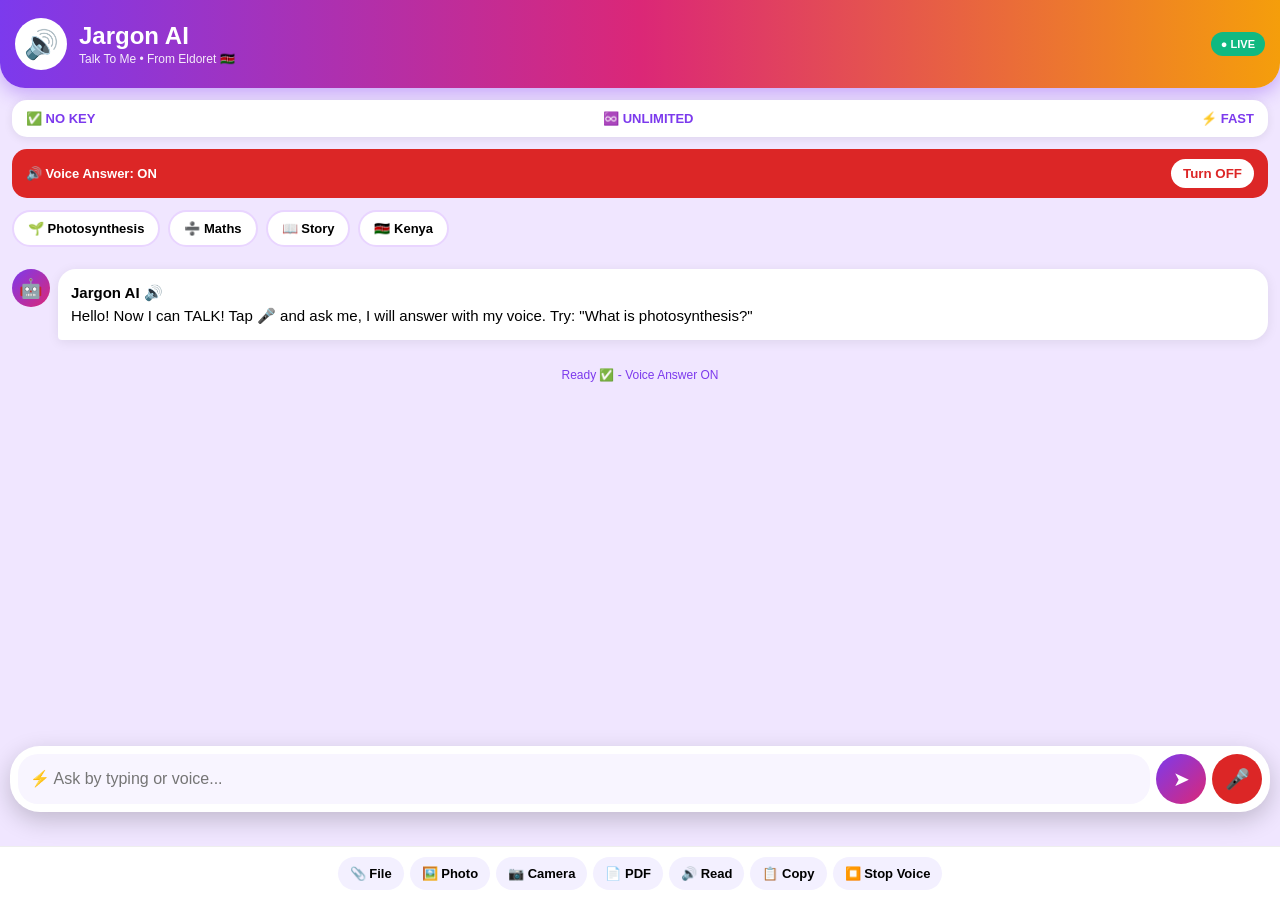
<file: index.html>
<!DOCTYPE html>
<html>
<head>
<meta name="viewport" content="width=device-width, initial-scale=1">
<title>Jargon AI 🔊 Voice Answer</title>
<style>
*{box-sizing:border-box}body{font-family:Arial,sans-serif;margin:0;background:#f0e6ff;padding-bottom:230px}
header{background:linear-gradient(90deg,#7c3aed,#db2777,#f59e0b);color:white;padding:18px 15px;display:flex;align-items:center;gap:12px;border-radius:0 0 25px 25px;box-shadow:0 5px 20px rgba(124,58,237,.4)}
.logo{width:52px;height:52px;background:white;border-radius:50%;display:flex;align-items:center;justify-content:center;font-size:28px}
header h1{margin:0;font-size:24px}header p{margin:2px 0 0;font-size:12px;opacity:.9}
.live{background:#10b981;padding:6px 10px;border-radius:20px;font-size:11px;font-weight:bold;margin-left:auto}
#topbar{background:white;margin:12px;padding:11px 14px;border-radius:15px;display:flex;justify-content:space-between;font-weight:bold;color:#7c3aed;font-size:13px;box-shadow:0 2px 10px rgba(0,0,0,.08)}
#voiceBar{background:#dc2626;color:white;margin:0 12px 12px;padding:10px 14px;border-radius:15px;display:flex;justify-content:space-between;align-items:center;font-weight:bold;font-size:13px}
#voiceBar button{background:white;color:#dc2626;border:none;padding:7px 12px;border-radius:20px;font-weight:bold}
#quick{display:flex;gap:8px;overflow-x:auto;padding:0 12px}#quick button{white-space:nowrap;background:white;border:2px solid #e9d5ff;padding:9px 14px;border-radius:20px;font-size:13px;font-weight:bold}
#messages{padding:12px}.user-msg{background:linear-gradient(135deg,#7c3aed,#a855f7);color:white;padding:13px;border-radius:18px 18px 4px 18px;margin:10px 0 10px 35px}
.ai-msg{display:flex;gap:8px;margin:10px 0}.avatar{width:38px;height:38px;background:linear-gradient(135deg,#7c3aed,#db2777);border-radius:50%;display:flex;align-items:center;justify-content:center;font-size:19px;flex-shrink:0}
.bubble{background:white;padding:13px;border-radius:18px 18px 18px 4px;box-shadow:0 2px 12px rgba(0,0,0,.08);line-height:1.5;font-size:15px;flex:1}
#chatForm{position:fixed;bottom:88px;left:10px;right:10px;background:white;padding:8px;display:flex;gap:6px;border-radius:30px;box-shadow:0 8px 25px rgba(0,0,0,.2)}
#messageInput{flex:1;padding:12px;border:none;outline:none;font-size:16px;background:#f8f5ff;border-radius:20px}
#chatForm button{width:50px;height:50px;border-radius:50%;border:none;color:white;font-size:20px}
#sendBtn{background:linear-gradient(135deg,#7c3aed,#db2777)}#voiceBtn{background:#dc2626}
#toolbar{position:fixed;bottom:0;left:0;right:0;background:white;padding:10px;display:flex;gap:6px;justify-content:center;flex-wrap:wrap;border-top:1px solid #eee}
#toolbar button{background:#f3f0ff;border:none;padding:9px 12px;border-radius:20px;font-size:13px;font-weight:bold}
#status{text-align:center;font-size:12px;color:#7c3aed;padding:6px}#preview{text-align:center;padding:10px}#preview img{max-width:90%;border-radius:15px}
.speakBtn{background:#7c3aed;color:white;border:none;padding:7px 12px;border-radius:20px;margin-top:8px;font-weight:bold}
</style>
</head>
<body>
<header><div class="logo">🔊</div><div><h1>Jargon AI</h1><p>Talk To Me • From Eldoret 🇰🇪</p></div><div class="live">● LIVE</div></header>
<div id="topbar"><span>✅ NO KEY</span><span>♾️ UNLIMITED</span><span>⚡ FAST</span></div>
<div id="voiceBar"><span id="voiceState">🔊 Voice Answer: ON</span><button id="voiceToggle" type="button">Turn OFF</button></div>
<div id="quick"><button onclick="askQuick('Explain photosynthesis simply')">🌱 Photosynthesis</button><button onclick="askQuick('Help me with maths')">➗ Maths</button><button onclick="askQuick('Write a short story')">📖 Story</button><button onclick="askQuick('Explain Kenya history')">🇰🇪 Kenya</button></div>
<div id="messages"><div class="ai-msg"><div class="avatar">🤖</div><div class="bubble"><b>Jargon AI 🔊</b><br>Hello! Now I can TALK! Tap 🎤 and ask me, I will answer with my voice. Try: "What is photosynthesis?"</div></div></div>
<form id="chatForm"><input id="messageInput" placeholder="⚡ Ask by typing or voice..." autocomplete="off"><button type="submit" id="sendBtn">➤</button><button type="button" id="voiceBtn">🎤</button></form>
<div id="toolbar"><button type="button" id="fileBtn">📎 File</button><button type="button" id="photoBtn">🖼️ Photo</button><button type="button" id="camBtn">📷 Camera</button><button type="button" id="pdfBtn">📄 PDF</button><button type="button" id="readBtn">🔊 Read</button><button type="button" id="copyBtn">📋 Copy</button><button type="button" id="stopBtn">⏹️ Stop Voice</button></div>
<div id="status">Ready ✅ - Voice Answer ON</div><div id="preview"></div>
<input type="file" id="fileInput" hidden><input type="file" id="photoInput" accept="image/*" hidden><input type="file" id="camInput" accept="image/*" capture="camera" hidden>
<script>
let lastAnswer="",uploadedText="",voiceAnswer=true,cache={};
function askQuick(t){document.getElementById("messageInput").value=t;document.getElementById("chatForm").dispatchEvent(new Event("submit"));}
function setStatus(t){document.getElementById("status").innerText=t;}
function speakText(t){if(!voiceAnswer) return; try{speechSynthesis.cancel();let clean=t.replace(/<[^>]*>/g,"").substring(0,500);let u=new SpeechSynthesisUtterance(clean);u.lang="en-KE";u.rate=1;u.pitch=1;speechSynthesis.speak(u);setStatus("🔊 Speaking... Tap ⏹️ to stop");}catch(e){}}
function stopVoice(){try{speechSynthesis.cancel();setStatus("Voice stopped ⏹️");}catch(e){}}
function makePDF(){if(!lastAnswer){alert("Ask something first");return;}let w=window.open("","_blank");w.document.write("<html><body style='font-family:Arial;padding:20px'><h2>Jargon AI Answer</h2><p>"+lastAnswer+"</p><script>window.print()<\/script></body></html>");w.document.close();}
function solveMaths(q){try{let c=q.replace(/x/g,"*");if(/^[0-9+\-*/(). ]+$/.test(c)){let r=eval(c);if(!isNaN(r))return q+" = "+r;}}catch(e){}return null;}
async function askAI(q){if(cache[q])return cache[q];try{let ctrl=new AbortController();setTimeout(()=>ctrl.abort(),8000);let r=await fetch("https://text.pollinations.ai/"+encodeURIComponent("Answer in simple English for Kenyan student, short answer max 3 sentences: "+q),{signal:ctrl.signal});let t=await r.text();if(t&&t.length>2){cache[q]=t;return t;}}catch(e){}return null;}
async function doSend(isVoice){
 let input=document.getElementById("messageInput");let msgs=document.getElementById("messages");let q=input.value.trim();
 if(!q&&!uploadedText){setStatus("Type or Speak something first!");return;}if(!q)q="Explain this file/photo";
 msgs.innerHTML+='<div class="user-msg">You: '+q+'</div>';input.value="";setStatus("Thinking... ⚡");
 msgs.innerHTML+='<div class="ai-msg" id="thinking"><div class="avatar">🤖</div><div class="bubble"><b>Jargon AI:</b> Thinking... ⚡</div></div>';
 let m=solveMaths(q);let think=document.getElementById("thinking");
 if(m){lastAnswer=m;think.innerHTML="<div class='avatar'>🤖</div><div class='bubble'><b>Jargon AI:</b> "+m+"<br><button class='speakBtn' onclick='speakText(\""+m+"\")'>🔊 Hear It</button></div>";setStatus("Done ✅");speakText(m);return;}
 let answer=await askAI(q);
 if(!answer){setStatus("AI slow, trying Wikipedia...");try{let r=await fetch("https://en.wikipedia.org/api/rest_v1/page/summary/"+encodeURIComponent(q));let d=await r.json();if(d.extract)answer=d.extract.split(". ").slice(0,3).join(". ")+".";else answer="Sorry, try again.";}catch(e){answer="Sorry, no internet. Check bundles.";}}
 uploadedText="";document.getElementById("preview
</file>
